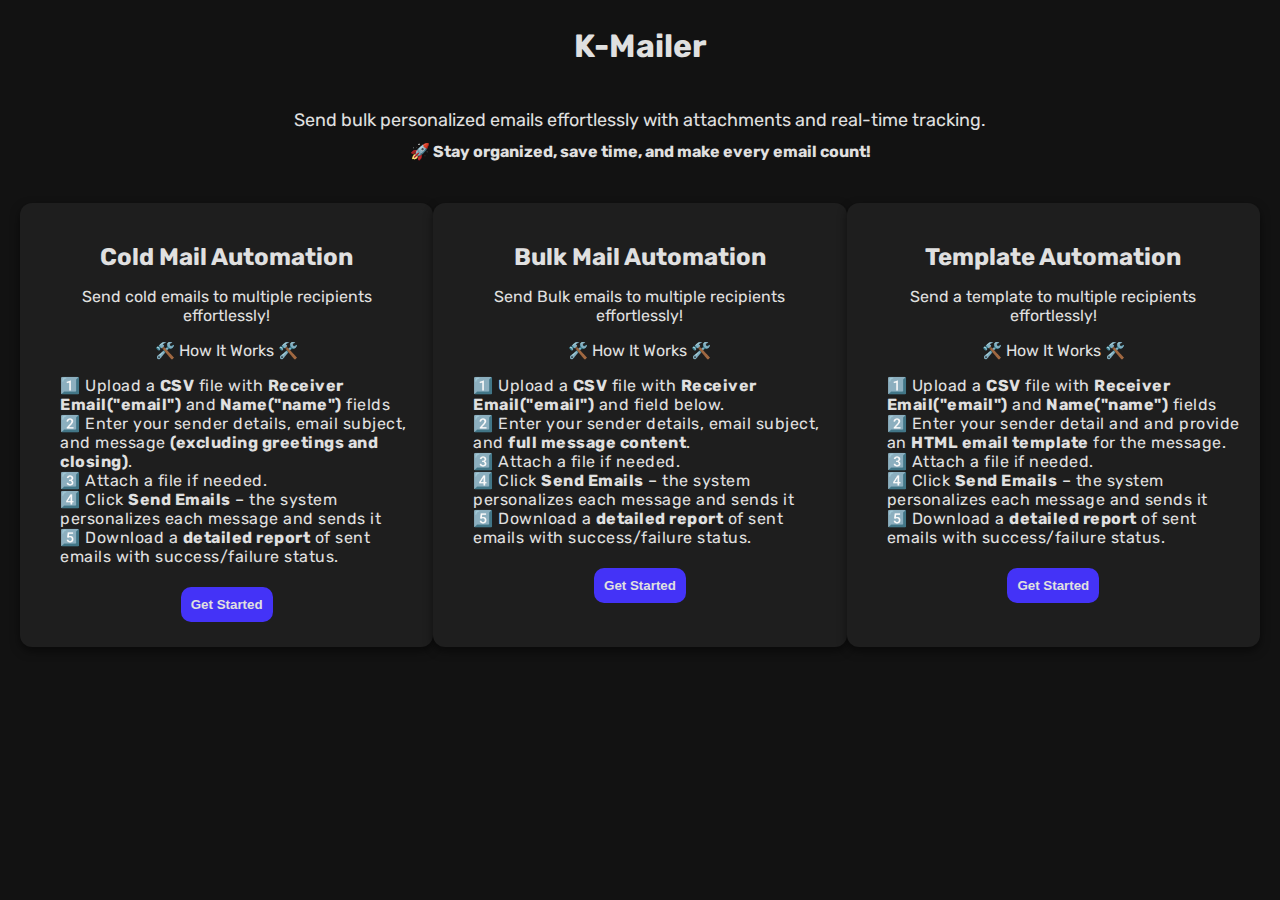
<file: templates/index.html>
<!DOCTYPE html>
<html lang="en">
<head>
    <meta charset="UTF-8">
    <meta name="viewport" content="width=device-width, initial-scale=1.0">
    <title>K-Mailer</title>
    <link rel="stylesheet" href="../static/style.css">
</head>
<body>
    <nav class="navbar">
        <div class="title">
            <h2 class="title-Name">K-Mailer</h2>
        </div>
    </nav>
    <div class="content-center">
        <h3 style="font-size: 18px; font-weight: normal; margin-bottom: -10px;">
            Send bulk personalized emails effortlessly with attachments and real-time tracking. 
        </h3>
        <h4>
            🚀 Stay organized, save time, and make every email count!
        </h4>
    </div>
    <div class="center">
        <div class="card">
            <h2>Cold Mail Automation</h2>
            <div class="description">
                <p>Send cold emails to multiple recipients effortlessly!</p>
                <div id="features">
                <p>🛠️ How It Works 🛠️</p>
                <ol style="text-align: left;     letter-spacing: 0.5px;">
                    <li>1️⃣ Upload a <strong>   CSV</strong> file with <strong> Receiver Email("email")</strong> and<strong> Name("name")</strong> fields</li>
                    <li>2️⃣ Enter your sender details, email subject, and message <strong>(excluding greetings and closing)</strong>.</li>
                    <li>3️⃣ Attach a file if needed.</li>
                    <li>4️⃣ Click <strong> Send Emails</strong>  – the system personalizes each message and sends it</li>
                    <li>5️⃣ Download a <strong>detailed report</strong> of sent emails with success/failure status.</li>
                </ol>
            </div>
            </div>
            <a href="/cold-mail" ><button class="btn">Get Started</button></a>
        </div>

        <div class="card">
            <h2>Bulk Mail Automation</h2>
            <div class="description">
                <p>Send Bulk emails to multiple recipients effortlessly!</p>
                <div id="features">
                <p>🛠️ How It Works 🛠️</p>
                <ol style="text-align: left;     letter-spacing: 0.5px;">
                    <li>1️⃣ Upload a <strong>   CSV</strong> file with <strong> Receiver Email("email")</strong> and field below.</li>
                    <li>2️⃣ Enter your sender details, email subject, and <strong>full message content</strong>.</li>
                    <li>3️⃣ Attach a file if needed.</li>
                    <li>4️⃣ Click <strong> Send Emails</strong> – the system personalizes each message and sends it</li>
                    <li>5️⃣ Download a <strong>detailed report</strong> of sent emails with success/failure status.</li>
                </ol>
            </div>
            </div>
            <a href="/bulk-mail" ><button class="btn">Get Started</button></a>
        </div>
        <div class="card">
            <h2>Template Automation</h2>
            <div class="description">
                <p>Send a template to multiple recipients effortlessly!</p>
                <div id="features">
                <p>🛠️ How It Works 🛠️</p>
                <ol style="text-align: left;     letter-spacing: 0.5px;">
                    <li>1️⃣ Upload a <strong>   CSV</strong> file with <strong> Receiver Email("email")</strong> and<strong> Name("name")</strong> fields</li>
                    <li>2️⃣ Enter your sender detail and and provide an <strong> HTML email template</strong> for the message.</li>
                    <li>3️⃣ Attach a file if needed.</li>
                    <li>4️⃣ Click <strong> Send Emails</strong>  – the system personalizes each message and sends it</li>
                    <li>5️⃣ Download a <strong>detailed report</strong> of sent emails with success/failure status.</li>
                </ol>
            </div>
            </div>
            <a href="/template-mail" ><button class="btn">Get Started</button></a>
        </div>
        
    </div>
</div>
    

</body>
</html>
</file>
<file: static/style.css>
@import url('https://fonts.googleapis.com/css2?family=Poppins:ital,wght@0,100;0,200;0,300;0,400;0,500;0,600;0,700;0,800;0,900;1,100;1,200;1,300;1,400;1,500;1,600;1,700;1,800;1,900&family=Rubik:ital,wght@0,300..900;1,300..900&display=swap');
body{
    padding: 0px;
    margin: 0px;
    background-color:#121212;
    color: #e0e0e0;
    font-family: "Rubik";
}
.title-Name{
    font-size: 32px;
}
.content-center{
    display: flex;
    justify-content: center;
    align-items: center;
    flex-direction: column;
}
.center{
    margin: 10px;
    padding: 10px;
    display: flex;
    justify-content: space-evenly;
    flex-direction: row;

}
.navbar{
    display: flex;
    justify-content: center;
    align-items: center;
}
.card{
    background: #1e1e1e;
    padding: 20px;
    border-radius: 12px;
    text-align: center;
    box-shadow: 0px 4px 10px rgba(0, 0, 0, 0.5);
    width: 400px;
}
.card h2 {
    margin-bottom: 10px;
}

.description p {
    margin-bottom: 10px;
}

ol {
    list-style: none;
    text-align: left;
    padding-left: 20px;
}
.btn{
    margin: 5px;
    padding: 10px;
    border-radius: 10px;
    color: #e0e0e0;
    background-color: #4433f7;
    border: none;
    transition: all 0.35s ease-in-out;
    cursor: pointer;
}
.btn{
    text-decoration: none;
    font-weight: 600;
    color: #e0e0e0;
}
.btn:hover{
    background-color: #5f4df7;
}
</file>
